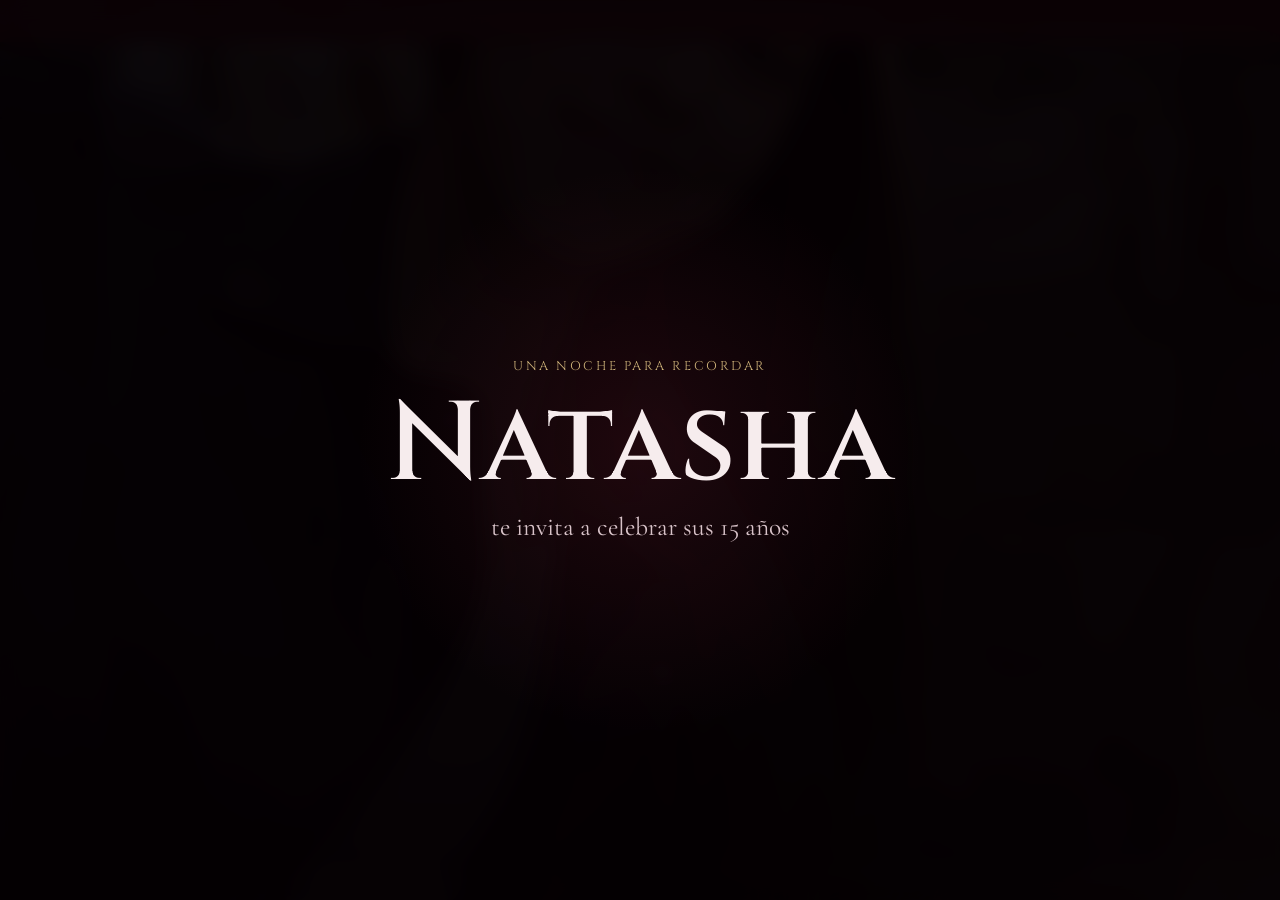
<file: index.html>
<!DOCTYPE html>
<html lang="es">
<head>
    <meta charset="UTF-8">
    <meta name="viewport" content="width=device-width, initial-scale=1.0">
    <title>Natasha | Mis 15 A&ntilde;os</title>
    <meta name="description" content="Celebraci&oacute;n de los 15 a&ntilde;os de Natasha. 13 de junio de 2026 en Sal&oacute;n Azul.">
    <meta property="og:title" content="Natasha | Mis 15 A&ntilde;os">
    <meta property="og:description" content="Celebraci&oacute;n de los 15 a&ntilde;os de Natasha. 13 de junio de 2026 en Sal&oacute;n Azul.">
    <meta property="og:type" content="website">
    <meta property="og:url" content="https://mattosardy.github.io/invitacion-natasha-15/">
    <meta property="og:image" content="https://mattosardy.github.io/invitacion-natasha-15/fondo.jpg">
    <link rel="preconnect" href="https://fonts.googleapis.com">
    <link rel="preconnect" href="https://fonts.gstatic.com" crossorigin>
    <link href="https://fonts.googleapis.com/css2?family=Cinzel:wght@400;600;700&family=Cormorant+Garamond:wght@400;500;600;700&display=swap" rel="stylesheet">
    <link rel="stylesheet" href="style.css">
</head>
<body>
    <div id="accesoInvalidoBanner" class="banner-acceso-invalido" style="display: none;">
        Acceso no v&aacute;lido. Us&aacute; el enlace que recibiste por WhatsApp.
    </div>

    <div id="welcomeScreen" class="welcome-screen">
        <div class="welcome-text">
            <p class="welcome-kicker">Una noche para recordar</p>
            <h1 class="welcome-title">Natasha</h1>
            <p class="welcome-subtitle">te invita a celebrar sus 15 a&ntilde;os</p>
        </div>
    </div>

    <main class="page-shell">
        <section class="invitation-card">
            <div class="bg-video-container" aria-hidden="true"></div>

            <div class="media-overlay"></div>

            <div id="mainContent" class="content main-content hidden">
                <div class="video-stage" aria-hidden="true"></div>

                <button id="openInvitationBtn" class="open-invitation-btn" type="button">
                    Abrir invitaci&oacute;n
                </button>

                <div id="infoSheet" class="info-sheet">
                    <header class="hero">
                        <p class="eyebrow">S&aacute;bado 13 de junio de 2026</p>
                        <div class="ornament" aria-hidden="true"></div>
                        <h2 class="hero-title">Mis 15 A&ntilde;os</h2>
                        <p class="hero-name">Natasha</p>
                    </header>

                    <section class="compact-details" aria-label="Detalles del evento">
                        <article class="detail-pill">
                            <span class="detail-label">Hora</span>
                            <strong>22:00 hs</strong>
                        </article>
                        <article class="detail-pill">
                            <span class="detail-label">Lugar</span>
                            <strong>Sal&oacute;n Azul</strong>
                        </article>
                        <article class="detail-pill">
                            <span class="detail-label">Vestimenta</span>
                            <strong>Sport Formal. El color negro es exclusivo para la quincea&ntilde;era.</strong>
                        </article>
                    </section>

                    <section class="countdown-section" aria-label="Cuenta regresiva">
                        <p class="section-kicker">Faltan</p>
                        <div class="countdown-timer">
                            <div class="time-box"><span id="days">00</span><span>d&iacute;as</span></div>
                            <div class="time-box"><span id="hours">00</span><span>horas</span></div>
                            <div class="time-box"><span id="minutes">00</span><span>min</span></div>
                            <div class="time-box"><span id="seconds">00</span><span>seg</span></div>
                        </div>
                    </section>

                    <section class="confirmation-panel">
                        <div class="guest-pill">
                            <span class="guest-label">Invitaci&oacute;n para</span>
                            <div id="guestNameDisplay" class="guest-name">Cargando invitaci&oacute;n...</div>
                            <input type="hidden" id="guestName" readonly>
                        </div>

                        <div class="confirmation-actions">
                            <button id="confirmBtn" class="confirm-btn" disabled>Confirmar asistencia</button>
                            <a href="https://maps.app.goo.gl/LX1qvkwKApb9qiAA6" target="_blank" rel="noopener noreferrer" class="secondary-btn">
                                Ver ubicaci&oacute;n
                            </a>
                        </div>

                        <p class="micro-note">Obsequios: Mi Dinero 3701052530</p>
                        <div id="message" class="message"></div>
                    </section>
                </div>
            </div>
        </section>
    </main>

    <div class="music-control">
        <button id="musicToggle" class="music-btn">Activar m&uacute;sica</button>
    </div>

    <audio id="bgMusic" loop>
        <source src="musica-natasha.mp3" type="audio/mpeg">
    </audio>

    <script src="script.js"></script>
</body>
</html>
</file>
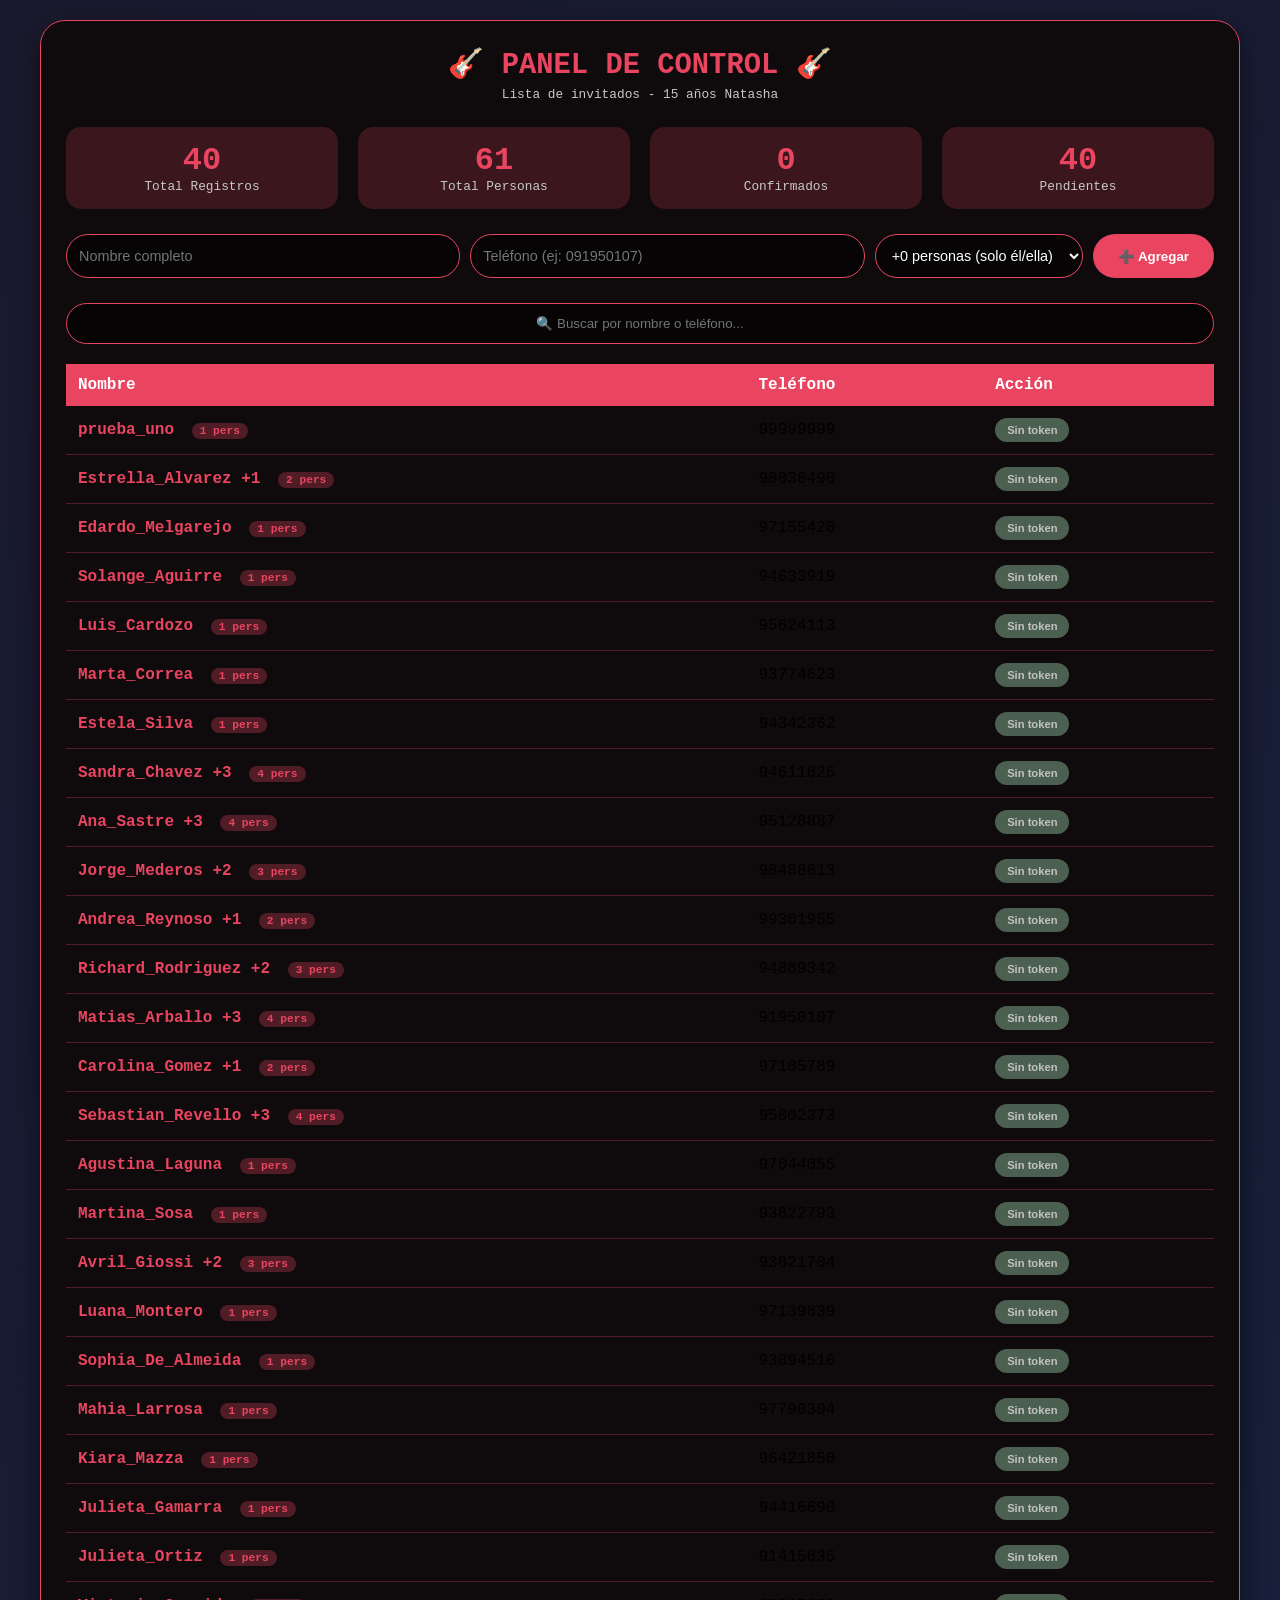
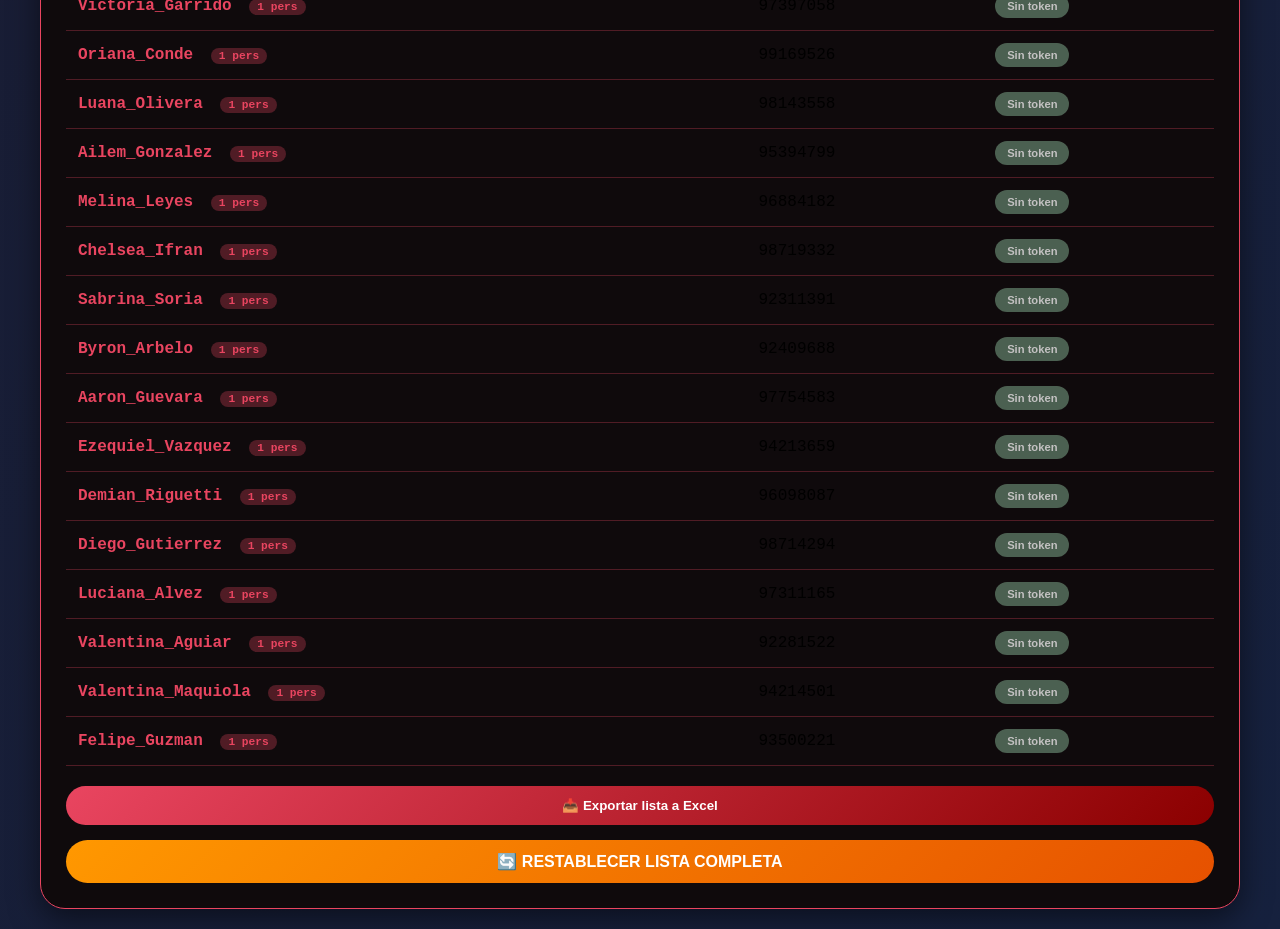
<file: admin.html>
<!DOCTYPE html>
<html lang="es">
<head>
    <meta charset="UTF-8">
    <meta name="viewport" content="width=device-width, initial-scale=1.0">
    <title>Admin - Lista de Invitados | Natasha 15 Años</title>
    <style>
        * {
            margin: 0;
            padding: 0;
            box-sizing: border-box;
        }
        body {
            font-family: 'Segoe UI', 'Courier New', monospace;
            background: linear-gradient(135deg, #1a1a2e 0%, #16213e 100%);
            min-height: 100vh;
            padding: 20px;
        }
        .container {
            max-width: 1200px;
            margin: 0 auto;
        }
        .admin-card {
            background: #0f0a0c;
            border-radius: 25px;
            padding: 25px;
            border: 1px solid #e94560;
            box-shadow: 0 10px 30px rgba(0,0,0,0.5);
        }
        h1 {
            color: #e94560;
            text-align: center;
            margin-bottom: 5px;
            font-size: 1.8em;
        }
        .subtitle {
            text-align: center;
            color: #c9c9c9;
            margin-bottom: 25px;
            font-size: 0.8em;
        }
        .stats {
            display: flex;
            gap: 20px;
            margin-bottom: 25px;
            flex-wrap: wrap;
        }
        .stat-box {
            flex: 1;
            background: rgba(233,69,96,0.2);
            padding: 15px;
            border-radius: 15px;
            text-align: center;
            min-width: 100px;
        }
        .stat-number {
            font-size: 2em;
            font-weight: bold;
            color: #e94560;
        }
        .stat-label {
            font-size: 0.8em;
            color: #c9c9c9;
        }
        .form-agregar {
            display: flex;
            gap: 10px;
            margin-bottom: 25px;
            flex-wrap: wrap;
        }
        .form-agregar input {
            flex: 1;
            padding: 12px;
            background: rgba(0,0,0,0.6);
            border: 1px solid #e94560;
            border-radius: 30px;
            color: #fff;
            font-size: 0.9em;
            min-width: 120px;
        }
        .form-agregar select {
            padding: 12px;
            background: rgba(0,0,0,0.6);
            border: 1px solid #e94560;
            border-radius: 30px;
            color: #fff;
            font-size: 0.9em;
            min-width: 80px;
        }
        .form-agregar button {
            background: #e94560;
            color: #fff;
            border: none;
            padding: 12px 25px;
            border-radius: 30px;
            cursor: pointer;
            font-weight: bold;
        }
        .search-box {
            margin-bottom: 20px;
        }
        .search-box input {
            width: 100%;
            padding: 12px;
            background: rgba(0,0,0,0.6);
            border: 1px solid #e94560;
            border-radius: 30px;
            color: #fff;
            text-align: center;
        }
        table {
            width: 100%;
            border-collapse: collapse;
        }
        th {
            background: #e94560;
            color: #fff;
            padding: 12px;
            text-align: left;
        }
        td {
            padding: 12px;
            border-bottom: 1px solid rgba(233,69,96,0.3);
        }
        .nombre-pendiente {
            color: #e94560;
            font-weight: bold;
        }
        .nombre-confirmado {
            color: #00ff00;
            font-weight: bold;
        }
        .send-invite-btn {
            background: #25D366;
            color: #fff;
            border: none;
            padding: 6px 12px;
            border-radius: 20px;
            cursor: pointer;
            font-size: 0.7em;
            font-weight: bold;
        }
        .send-invite-btn:hover {
            transform: scale(1.02);
            box-shadow: 0 0 8px rgba(37,211,102,0.5);
        }
        .send-invite-btn:disabled {
            background: #607d68;
            cursor: not-allowed;
            opacity: 0.75;
        }
        .send-invite-btn:disabled:hover {
            transform: none;
            box-shadow: none;
        }
        .export-btn {
            width: 100%;
            padding: 12px;
            background: linear-gradient(135deg, #e94560, #8b0000);
            color: #fff;
            border: none;
            border-radius: 30px;
            margin-top: 20px;
            cursor: pointer;
            font-weight: bold;
        }
        .reset-btn {
            width: 100%;
            padding: 12px;
            background: linear-gradient(135deg, #ff9800, #e65100);
            color: #fff;
            border: none;
            border-radius: 30px;
            margin-top: 15px;
            cursor: pointer;
            font-weight: bold;
            font-size: 1em;
        }
        .reset-btn:hover {
            transform: scale(1.02);
            box-shadow: 0 0 15px rgba(255,152,0,0.5);
        }
        .cantidad-badge {
            background: rgba(233,69,96,0.3);
            padding: 2px 8px;
            border-radius: 20px;
            font-size: 0.7em;
            margin-left: 8px;
            color: #e94560;
        }
        @media (max-width: 700px) {
            th, td { font-size: 0.7em; padding: 8px; }
            .form-agregar { flex-direction: column; }
            .stats { flex-direction: column; }
            .send-invite-btn { padding: 4px 8px; font-size: 0.6em; }
        }
    </style>
</head>
<body>
    <div class="container">
        <div class="admin-card">
            <h1>🎸 PANEL DE CONTROL 🎸</h1>
            <div class="subtitle">Lista de invitados - 15 años Natasha</div>
            <div class="stats">
                <div class="stat-box">
                    <div class="stat-number" id="totalInvitados">0</div>
                    <div class="stat-label">Total Registros</div>
                </div>
                <div class="stat-box">
                    <div class="stat-number" id="totalPersonas">0</div>
                    <div class="stat-label">Total Personas</div>
                </div>
                <div class="stat-box">
                    <div class="stat-number" id="totalConfirmados">0</div>
                    <div class="stat-label">Confirmados</div>
                </div>
                <div class="stat-box">
                    <div class="stat-number" id="totalPendientes">0</div>
                    <div class="stat-label">Pendientes</div>
                </div>
            </div>
            <div class="form-agregar">
                <input type="text" id="newNombre" placeholder="Nombre completo">
                <input type="tel" id="newTelefono" placeholder="Teléfono (ej: 091950107)">
                <select id="newCantidad">
                    <option value="1">+0 personas (solo él/ella)</option>
                    <option value="2">+1 persona</option>
                    <option value="3">+2 personas</option>
                    <option value="4">+3 personas</option>
                    <option value="5">+4 personas</option>
                    <option value="6">+5 personas</option>
                    <option value="7">+6 personas</option>
                </select>
                <button id="agregarBtn">➕ Agregar</button>
            </div>
            <div class="search-box">
                <input type="text" id="searchInput" placeholder="🔍 Buscar por nombre o teléfono...">
            </div>
            <div style="overflow-x: auto;">
                <table>
                    <thead>
                        <tr><th>Nombre</th><th>Teléfono</th><th>Acción</th></tr>
                    </thead>
                    <tbody id="invitadosList"></tbody>
                </table>
            </div>
            <button class="export-btn" id="exportBtn">📥 Exportar lista a Excel</button>
            <button class="reset-btn" id="resetBtn">🔄 RESTABLECER LISTA COMPLETA</button>
        </div>
    </div>
    <script>
        const STORAGE_KEY = 'listaInvitadosNatasha';
        const API_URL = "https://script.google.com/macros/s/AKfycbxKkWGUocc-HDMrdEVdIEmDATJFhOut_fmpZJLXVFbVxEGw_nozvKXTPOtH5i2LNu7W/exec";
        let listaInvitados = [];
        const invitadosIniciales = [
            { nombre: "prueba_uno", telefono: "99999999", cantidad: 1, confirmado: false, fechaConfirmacion: null },
            { nombre: "Estrella_Alvarez", telefono: "98036490", cantidad: 2, confirmado: false, fechaConfirmacion: null },
            { nombre: "Edardo_Melgarejo", telefono: "97155420", cantidad: 1, confirmado: false, fechaConfirmacion: null },
            { nombre: "Solange_Aguirre", telefono: "94633919", cantidad: 1, confirmado: false, fechaConfirmacion: null },
            { nombre: "Luis_Cardozo", telefono: "95624113", cantidad: 1, confirmado: false, fechaConfirmacion: null },
            { nombre: "Marta_Correa", telefono: "93774623", cantidad: 1, confirmado: false, fechaConfirmacion: null },
            { nombre: "Estela_Silva", telefono: "94342362", cantidad: 1, confirmado: false, fechaConfirmacion: null },
            { nombre: "Sandra_Chavez", telefono: "94611825", cantidad: 4, confirmado: false, fechaConfirmacion: null },
            { nombre: "Ana_Sastre", telefono: "95128887", cantidad: 4, confirmado: false, fechaConfirmacion: null },
            { nombre: "Jorge_Mederos", telefono: "98488813", cantidad: 3, confirmado: false, fechaConfirmacion: null },
            { nombre: "Andrea_Reynoso", telefono: "99301955", cantidad: 2, confirmado: false, fechaConfirmacion: null },
            { nombre: "Richard_Rodriguez", telefono: "94889342", cantidad: 3, confirmado: false, fechaConfirmacion: null },
            { nombre: "Matias_Arballo", telefono: "91950107", cantidad: 4, confirmado: false, fechaConfirmacion: null },
            { nombre: "Carolina_Gomez", telefono: "97105789", cantidad: 2, confirmado: false, fechaConfirmacion: null },
            { nombre: "Sebastian_Revello", telefono: "95002373", cantidad: 4, confirmado: false, fechaConfirmacion: null },
            { nombre: "Agustina_Laguna", telefono: "97044055", cantidad: 1, confirmado: false, fechaConfirmacion: null },
            { nombre: "Martina_Sosa", telefono: "93822793", cantidad: 1, confirmado: false, fechaConfirmacion: null },
            { nombre: "Avril_Giossi", telefono: "93821704", cantidad: 3, confirmado: false, fechaConfirmacion: null },
            { nombre: "Luana_Montero", telefono: "97139839", cantidad: 1, confirmado: false, fechaConfirmacion: null },
            { nombre: "Sophia_De_Almeida", telefono: "93894516", cantidad: 1, confirmado: false, fechaConfirmacion: null },
            { nombre: "Mahia_Larrosa", telefono: "97790304", cantidad: 1, confirmado: false, fechaConfirmacion: null },
            { nombre: "Kiara_Mazza", telefono: "96421850", cantidad: 1, confirmado: false, fechaConfirmacion: null },
            { nombre: "Julieta_Gamarra", telefono: "94416690", cantidad: 1, confirmado: false, fechaConfirmacion: null },
            { nombre: "Julieta_Ortiz", telefono: "91415835", cantidad: 1, confirmado: false, fechaConfirmacion: null },
            { nombre: "Victoria_Garrido", telefono: "97397058", cantidad: 1, confirmado: false, fechaConfirmacion: null },
            { nombre: "Oriana_Conde", telefono: "99169526", cantidad: 1, confirmado: false, fechaConfirmacion: null },
            { nombre: "Luana_Olivera", telefono: "98143558", cantidad: 1, confirmado: false, fechaConfirmacion: null },
            { nombre: "Ailem_Gonzalez", telefono: "95394799", cantidad: 1, confirmado: false, fechaConfirmacion: null },
            { nombre: "Melina_Leyes", telefono: "96884182", cantidad: 1, confirmado: false, fechaConfirmacion: null },
            { nombre: "Chelsea_Ifran", telefono: "98719332", cantidad: 1, confirmado: false, fechaConfirmacion: null },
            { nombre: "Sabrina_Soria", telefono: "92311391", cantidad: 1, confirmado: false, fechaConfirmacion: null },
            { nombre: "Byron_Arbelo", telefono: "92409688", cantidad: 1, confirmado: false, fechaConfirmacion: null },
            { nombre: "Aaron_Guevara", telefono: "97754583", cantidad: 1, confirmado: false, fechaConfirmacion: null },
            { nombre: "Ezequiel_Vazquez", telefono: "94213659", cantidad: 1, confirmado: false, fechaConfirmacion: null },
            { nombre: "Demian_Riguetti", telefono: "96098087", cantidad: 1, confirmado: false, fechaConfirmacion: null },
            { nombre: "Diego_Gutierrez", telefono: "98714294", cantidad: 1, confirmado: false, fechaConfirmacion: null },
            { nombre: "Luciana_Alvez", telefono: "97311165", cantidad: 1, confirmado: false, fechaConfirmacion: null },
            { nombre: "Valentina_Aguiar", telefono: "92281522", cantidad: 1, confirmado: false, fechaConfirmacion: null },
            { nombre: "Valentina_Maquiola", telefono: "94214501", cantidad: 1, confirmado: false, fechaConfirmacion: null },
            { nombre: "Felipe_Guzman", telefono: "93500221", cantidad: 1, confirmado: false, fechaConfirmacion: null }
        ];
        function guardarListaLocal() { localStorage.setItem(STORAGE_KEY, JSON.stringify(listaInvitados)); }
        async function cargarLista() {
            const guardada = localStorage.getItem(STORAGE_KEY);
            if (guardada) { listaInvitados = JSON.parse(guardada); actualizarTabla(); }
            else { listaInvitados = JSON.parse(JSON.stringify(invitadosIniciales)); guardarListaLocal(); actualizarTabla(); }
            await sincronizarListaRemota();
        }
        function normalizarInvitadoRemoto(inv, local) {
            const estado = String(inv.estado || "").toLowerCase();
            return {
                id: inv.id || local?.id || "",
                nombre: inv.nombre || local?.nombre || "",
                telefono: String(inv.telefono || local?.telefono || ""),
                cantidad: Number(inv.cantidad || local?.cantidad || 1),
                token: inv.token || local?.token || "",
                confirmado: estado ? estado === "confirmado" : local?.confirmado === true,
                fechaConfirmacion: inv.fecha_confirmacion || local?.fechaConfirmacion || null,
                invitacionEnviada: local?.invitacionEnviada === true,
                fechaEnvioInvitacion: local?.fechaEnvioInvitacion || null
            };
        }
        function normalizarTelefonoWhatsApp(telefono) {
            let numero = String(telefono || "").replace(/\D/g, "");

            if (numero.startsWith("00")) numero = numero.slice(2);
            if (numero.startsWith("0") && numero.length === 9) numero = numero.slice(1);
            if (numero.length === 8 && numero.startsWith("9")) numero = `598${numero}`;

            return numero;
        }
        async function sincronizarListaRemota() {
            try {
                const listaLocal = Array.isArray(listaInvitados) ? listaInvitados : [];
                const response = await fetch(`${API_URL}?action=listar_invitados`);
                const data = await response.json();
                if (!data.ok || !Array.isArray(data.invitados)) return;
                listaInvitados = data.invitados.map(inv => {
                    const telefono = String(inv.telefono || "");
                    const local = listaLocal.find(item => item.token === inv.token || String(item.telefono) === telefono);
                    return normalizarInvitadoRemoto(inv, local);
                });
                guardarListaLocal();
                actualizarTabla();
            } catch (error) {
                console.error("No se pudo sincronizar la lista remota:", error);
            }
        }
        function enviarInvitacionPorWhatsApp(index) {
            const invitado = listaInvitados[index];
            if (!invitado) return;
            if (invitado.confirmado) return;
            if (!invitado.token) {
                alert("Este invitado no tiene token de invitacion.");
                return;
            }
            const telefonoWhatsApp = normalizarTelefonoWhatsApp(invitado.telefono);
            if (!/^5989\d{7}$/.test(telefonoWhatsApp)) {
                alert("El telefono no tiene un formato valido para WhatsApp Uruguay. Ejemplo: 98036490 o +59898036490.");
                return;
            }
            invitado.invitacionEnviada = true;
            invitado.fechaEnvioInvitacion = new Date().toISOString();
            guardarListaLocal();
            actualizarTabla();
            const enlace = `https://mattosardy.github.io/invitacion-natasha-15/?token=${encodeURIComponent(invitado.token)}`;
            const mensaje = `🎸 *INVITACIÓN 15 AÑOS - NATASHA* 🎸%0a%0a¡Hola ${invitado.nombre}!%0a%0a📅 *Fecha:* Sábado 13 de Junio 2026%0a🕗 *Hora:* 22:00 a 05:00%0a📍 *Lugar:* Nuevo Salón Azul, José Belloni 3342%0a👗 *Código:* Vestimenta negra (exclusiva para la quinceañera)%0a%0a🔗 *Confirmá tu asistencia acá:*%0a${enlace}%0a%0a¡Te esperamos! 🎉`;
            window.open(`https://wa.me/${telefonoWhatsApp}?text=${mensaje}`, '_blank');
        }
        function agregarInvitado() {
            const nombre = document.getElementById('newNombre').value.trim();
            const telefono = document.getElementById('newTelefono').value.trim();
            const cantidad = parseInt(document.getElementById('newCantidad').value);
            if (!nombre || !telefono) { alert('Completá nombre y teléfono'); return; }
            listaInvitados.push({ nombre, telefono, cantidad, confirmado: false, fechaConfirmacion: null });
            guardarListaLocal(); actualizarTabla();
            document.getElementById('newNombre').value = ''; document.getElementById('newTelefono').value = '';
            alert(`✅ ${nombre} agregado correctamente`);
        }
        function actualizarTabla() {
            const searchTerm = document.getElementById('searchInput').value.toLowerCase();
            const filtrados = listaInvitados.filter(i => i.nombre.toLowerCase().includes(searchTerm) || i.telefono.includes(searchTerm));
            const tbody = document.getElementById('invitadosList');
            if (!tbody) return;
            if (filtrados.length === 0) { tbody.innerHTML = '<td><td colspan="3" style="text-align:center">No hay invitados</td</tr>'; }
            else {
                tbody.innerHTML = filtrados.map((inv, idx) => {
                    const originalIndex = listaInvitados.findIndex(i => i === inv);
                    const mostrarNombre = inv.cantidad > 1 ? `${inv.nombre} +${inv.cantidad - 1}` : inv.nombre;
                    const nombreClase = inv.confirmado ? 'nombre-confirmado' : 'nombre-pendiente';
                    return `
                        <tr>
                            <td class="${nombreClase}">${mostrarNombre} <span class="cantidad-badge">${inv.cantidad} pers</span></td>
                            <td>${inv.telefono || '-'}</td>
                            <td><button class="send-invite-btn" onclick="enviarInvitacionPorWhatsApp(${originalIndex})" ${(inv.confirmado || !inv.token) ? 'disabled' : ''}>${inv.confirmado ? 'Confirmado' : !inv.token ? 'Sin token' : inv.invitacionEnviada ? 'Reenviar' : '📲 Invitar'}</button></td>
                        </tr>
                    `;
                }).join('');
            }
            const total = listaInvitados.length;
            const totalPersonas = listaInvitados.reduce((s, i) => s + i.cantidad, 0);
            const confirmados = listaInvitados.filter(i => i.confirmado).length;
            document.getElementById('totalInvitados').textContent = total;
            document.getElementById('totalPersonas').textContent = totalPersonas;
            document.getElementById('totalConfirmados').textContent = confirmados;
            document.getElementById('totalPendientes').textContent = total - confirmados;
        }
        function exportarExcel() {
            let csv = "Nombre,Teléfono,Cantidad Personas,Estado\n";
            listaInvitados.forEach(i => {
                const n = i.cantidad > 1 ? `${i.nombre} +${i.cantidad - 1}` : i.nombre;
                csv += `"${n}","${i.telefono}",${i.cantidad},${i.confirmado ? "CONFIRMADO" : "PENDIENTE"}\n`;
            });
            const blob = new Blob(["\uFEFF" + csv], {type: "text/csv;charset=utf-8;"});
            const link = document.createElement("a");
            link.href = URL.createObjectURL(blob);
            link.download = "invitados_natasha.csv";
            link.click();
        }
        function restablecerLista() {
            if (confirm('⚠️ ¿Restablecer la lista? Se perderán los cambios manuales.')) {
                listaInvitados = JSON.parse(JSON.stringify(invitadosIniciales));
                guardarListaLocal(); actualizarTabla();
                alert('✅ Lista restablecida');
            }
        }
        document.addEventListener('DOMContentLoaded', () => {
            document.getElementById('agregarBtn').addEventListener('click', agregarInvitado);
            document.getElementById('searchInput').addEventListener('input', actualizarTabla);
            document.getElementById('exportBtn').addEventListener('click', exportarExcel);
            document.getElementById('resetBtn').addEventListener('click', restablecerLista);
            cargarLista();
            setInterval(sincronizarListaRemota, 30000);
        });
    </script>
</body>
</html>
</file>
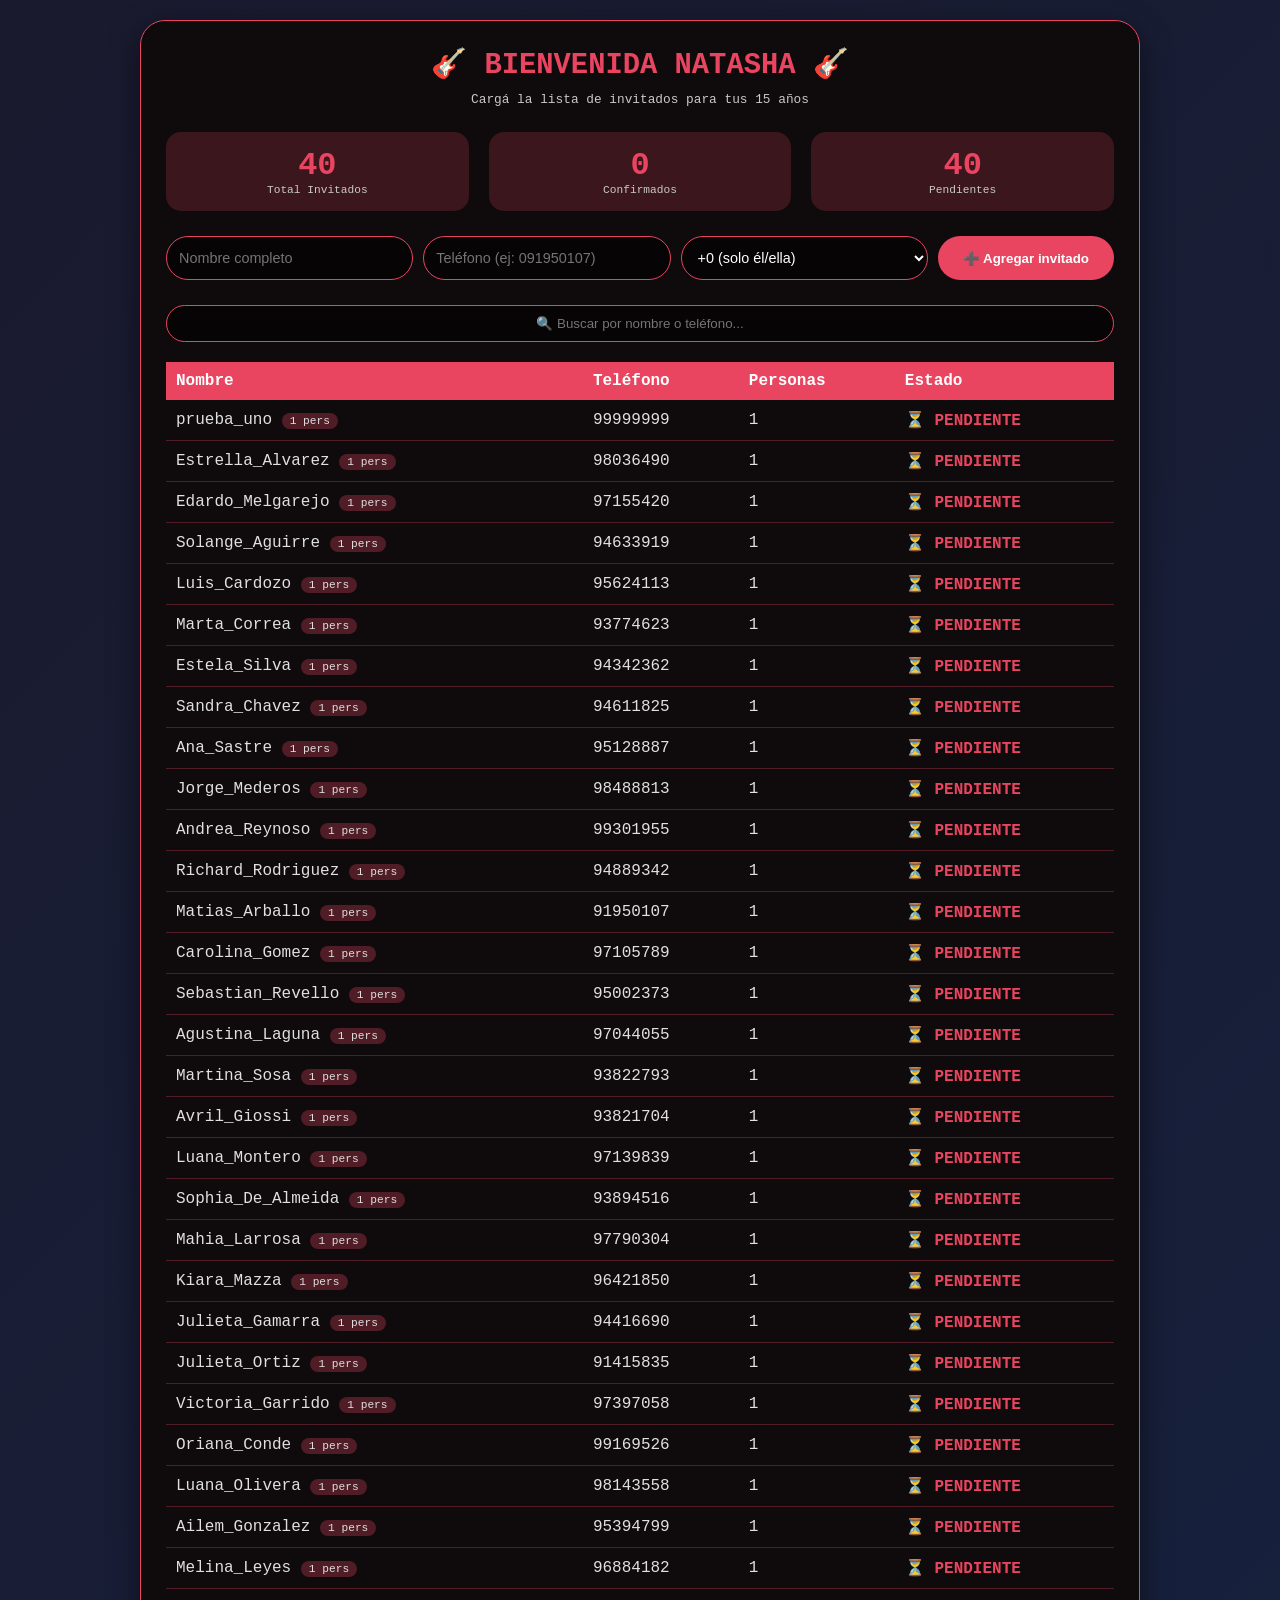
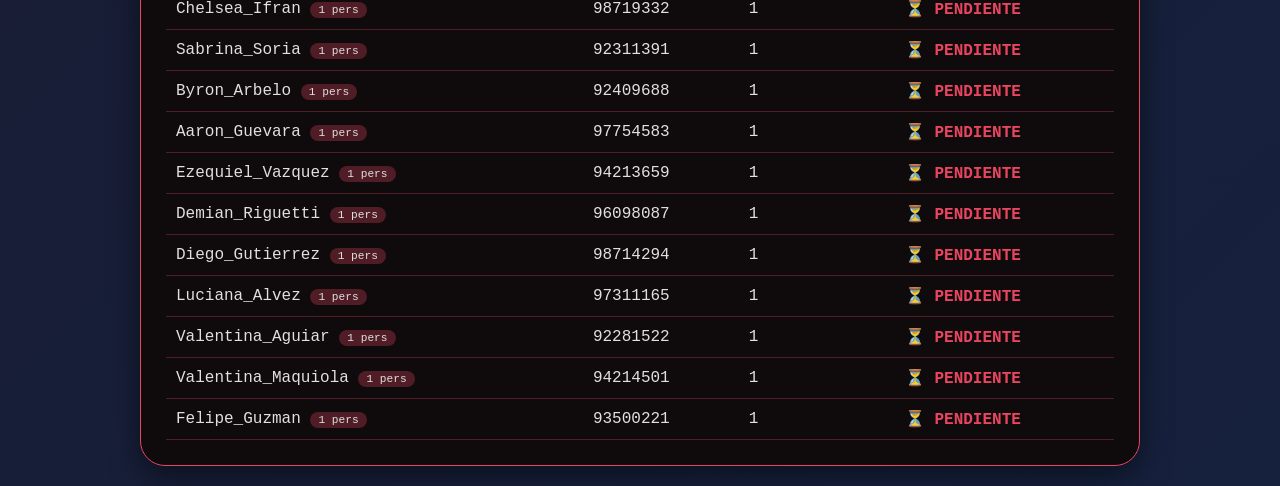
<file: agasajada.html>
<!DOCTYPE html>
<html lang="es">
<head>
    <meta charset="UTF-8">
    <meta name="viewport" content="width=device-width, initial-scale=1.0">
    <title>Natasha - Cargar Invitados | 15 Años</title>
    <style>
        * { margin: 0; padding: 0; box-sizing: border-box; }
        body {
            font-family: 'Courier New', monospace;
            background: linear-gradient(135deg, #1a1a2e 0%, #16213e 100%);
            min-height: 100vh;
            padding: 20px;
        }
        .container { max-width: 1000px; margin: 0 auto; }
        .card {
            background: #0f0a0c;
            border-radius: 25px;
            padding: 25px;
            border: 1px solid #e94560;
            box-shadow: 0 10px 30px rgba(0,0,0,0.5);
        }
        h1 {
            color: #e94560;
            text-align: center;
            margin-bottom: 10px;
            font-size: 1.8em;
        }
        .subtitle {
            text-align: center;
            color: #c9c9c9;
            margin-bottom: 25px;
            font-size: 0.8em;
        }
        .form-agregar {
            display: flex;
            gap: 10px;
            margin-bottom: 25px;
            flex-wrap: wrap;
        }
        .form-agregar input, .form-agregar select {
            flex: 1;
            padding: 12px;
            background: rgba(0,0,0,0.6);
            border: 1px solid #e94560;
            border-radius: 30px;
            color: #fff;
            font-size: 0.9em;
            min-width: 120px;
        }
        .form-agregar button {
            background: #e94560;
            color: #fff;
            border: none;
            padding: 12px 25px;
            border-radius: 30px;
            cursor: pointer;
            font-weight: bold;
        }
        .stats {
            display: flex;
            gap: 20px;
            margin-bottom: 25px;
            flex-wrap: wrap;
        }
        .stat-box {
            flex: 1;
            background: rgba(233,69,96,0.2);
            padding: 15px;
            border-radius: 15px;
            text-align: center;
        }
        .stat-number {
            font-size: 2em;
            font-weight: bold;
            color: #e94560;
        }
        .stat-label {
            font-size: 0.7em;
            color: #c9c9c9;
        }
        table {
            width: 100%;
            border-collapse: collapse;
        }
        th {
            background: #e94560;
            color: #fff;
            padding: 10px;
            text-align: left;
        }
        td {
            padding: 10px;
            border-bottom: 1px solid rgba(233,69,96,0.3);
            color: #e0e0e0;
        }
        .confirmado { color: #00ff00; font-weight: bold; }
        .pendiente { color: #e94560; font-weight: bold; }
        .search-box { margin-bottom: 20px; }
        .search-box input {
            width: 100%;
            padding: 10px;
            background: rgba(0,0,0,0.6);
            border: 1px solid #e94560;
            border-radius: 30px;
            color: #fff;
            text-align: center;
        }
        @media (max-width: 700px) {
            th, td { font-size: 0.7em; padding: 6px; }
            .form-agregar { flex-direction: column; }
        }
    </style>
</head>
<body>
    <div class="container">
        <div class="card">
            <h1>🎸 BIENVENIDA NATASHA 🎸</h1>
            <div class="subtitle">Cargá la lista de invitados para tus 15 años</div>
            <div class="stats">
                <div class="stat-box"><div class="stat-number" id="totalInvitados">0</div><div class="stat-label">Total Invitados</div></div>
                <div class="stat-box"><div class="stat-number" id="totalConfirmados">0</div><div class="stat-label">Confirmados</div></div>
                <div class="stat-box"><div class="stat-number" id="totalPendientes">0</div><div class="stat-label">Pendientes</div></div>
            </div>
            <div class="form-agregar">
                <input type="text" id="newNombre" placeholder="Nombre completo">
                <input type="tel" id="newTelefono" placeholder="Teléfono (ej: 091950107)">
                <select id="newCantidad">
                    <option value="1">+0 (solo él/ella)</option>
                    <option value="2">+1 persona</option>
                    <option value="3">+2 personas</option>
                    <option value="4">+3 personas</option>
                    <option value="5">+4 personas</option>
                    <option value="6">+5 personas</option>
                </select>
                <button id="agregarBtn">➕ Agregar invitado</button>
            </div>
            <div class="search-box"><input type="text" id="searchInput" placeholder="🔍 Buscar por nombre o teléfono..."></div>
            <div style="overflow-x: auto;">
                <table><thead><tr><th>Nombre</th><th>Teléfono</th><th>Personas</th><th>Estado</th></tr></thead>
                <tbody id="invitadosList"></tbody></table>
            </div>
        </div>
    </div>
    <script>
        const STORAGE_KEY = 'listaInvitadosNatasha';
        let listaInvitados = [];
        function cargarLista() {
            const guardada = localStorage.getItem(STORAGE_KEY);
            if (guardada) { listaInvitados = JSON.parse(guardada); actualizarTabla(); }
        }
        function agregarInvitado() {
            const nombre = document.getElementById('newNombre').value.trim();
            const telefono = document.getElementById('newTelefono').value.trim();
            const cantidad = parseInt(document.getElementById('newCantidad').value);
            if (!nombre || !telefono) { alert('Completá nombre y teléfono'); return; }
            listaInvitados.push({ nombre, telefono, cantidad_personas: cantidad.toString(), confirmado: "NO", fecha_confirmacion: "", ip: "" });
            localStorage.setItem(STORAGE_KEY, JSON.stringify(listaInvitados));
            alert(`✅ ${nombre} agregado correctamente`);
            document.getElementById('newNombre').value = ''; document.getElementById('newTelefono').value = '';
            cargarLista();
        }
        function actualizarTabla() {
            const searchTerm = document.getElementById('searchInput').value.toLowerCase();
            const filtrados = listaInvitados.filter(i => i.nombre?.toLowerCase().includes(searchTerm) || i.telefono?.includes(searchTerm));
            const tbody = document.getElementById('invitadosList');
            if (filtrados.length === 0) { tbody.innerHTML = '<tr><td colspan="4" style="text-align:center">No hay invitados</tr</tr>'; }
            else {
                tbody.innerHTML = filtrados.map(inv => {
                    const cantidad = parseInt(inv.cantidad_personas) || 1;
                    const extras = cantidad - 1;
                    const mostrarNombre = extras > 0 ? `${inv.nombre} +${extras}` : inv.nombre;
                    const confirmado = inv.confirmado === "SI";
                    return `<tr><td>${mostrarNombre} <span style="background:rgba(233,69,96,0.3);padding:2px 8px;border-radius:20px;font-size:0.7em;">${cantidad} pers</span></td>
                            <td>${inv.telefono}</td><td>${cantidad}</td>
                            <td class="${confirmado ? 'confirmado' : 'pendiente'}">${confirmado ? '✅ CONFIRMADO' : '⏳ PENDIENTE'}</td></tr>`;
                }).join('');
            }
            const total = listaInvitados.length;
            const confirmados = listaInvitados.filter(i => i.confirmado === "SI").length;
            document.getElementById('totalInvitados').textContent = total;
            document.getElementById('totalConfirmados').textContent = confirmados;
            document.getElementById('totalPendientes').textContent = total - confirmados;
        }
        function sincronizarConAdmin() {
            const adminData = localStorage.getItem(STORAGE_KEY);
            if (adminData) {
                const adminLista = JSON.parse(adminData);
                let cambios = false;
                adminLista.forEach(adminInv => {
                    const localInv = listaInvitados.find(i => i.nombre === adminInv.nombre);
                    if (localInv && localInv.confirmado !== adminInv.confirmado) {
                        localInv.confirmado = adminInv.confirmado;
                        localInv.fecha_confirmacion = adminInv.fecha_confirmacion;
                        cambios = true;
                    }
                });
                if (cambios) { localStorage.setItem(STORAGE_KEY, JSON.stringify(listaInvitados)); actualizarTabla(); }
            }
        }
        document.getElementById('agregarBtn').addEventListener('click', agregarInvitado);
        document.getElementById('searchInput').addEventListener('input', actualizarTabla);
        cargarLista();
        setInterval(sincronizarConAdmin, 5000);
    </script>
</body>
</html>
</file>
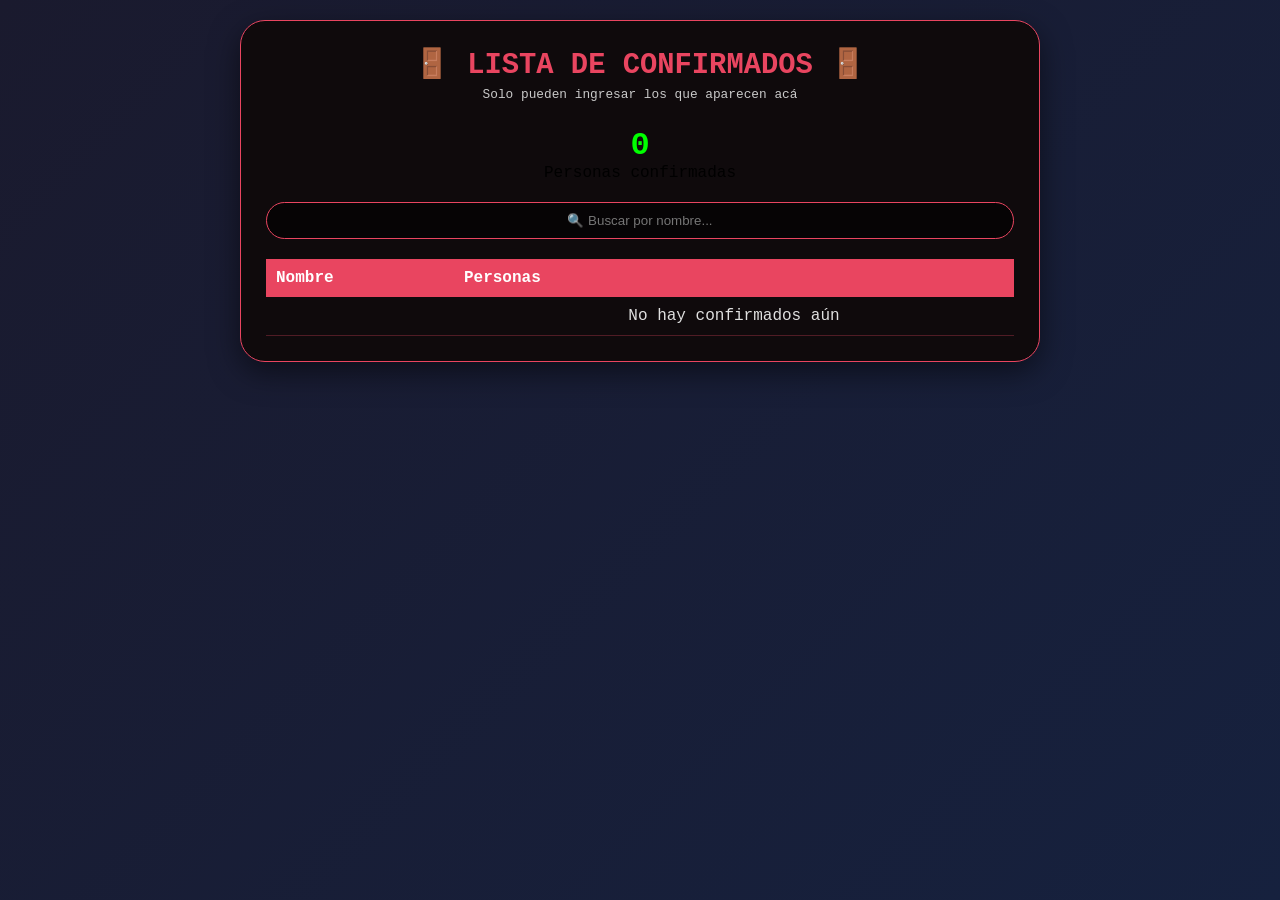
<file: portero.html>
<!DOCTYPE html>
<html lang="es">
<head>
    <meta charset="UTF-8">
    <meta name="viewport" content="width=device-width, initial-scale=1.0">
    <title>Portero - Lista de Confirmados | Natasha 15 Años</title>
    <style>
        * { margin: 0; padding: 0; box-sizing: border-box; }
        body {
            font-family: 'Courier New', monospace;
            background: linear-gradient(135deg, #1a1a2e 0%, #16213e 100%);
            min-height: 100vh;
            padding: 20px;
        }
        .container { max-width: 800px; margin: 0 auto; }
        .card {
            background: #0f0a0c;
            border-radius: 25px;
            padding: 25px;
            border: 1px solid #e94560;
            box-shadow: 0 10px 30px rgba(0,0,0,0.5);
        }
        h1 {
            color: #e94560;
            text-align: center;
            margin-bottom: 5px;
            font-size: 1.8em;
        }
        .subtitle {
            text-align: center;
            color: #c9c9c9;
            margin-bottom: 25px;
            font-size: 0.8em;
        }
        .stats { text-align: center; margin-bottom: 20px; }
        .stat-number { font-size: 2em; font-weight: bold; color: #00ff00; }
        table { width: 100%; border-collapse: collapse; }
        th {
            background: #e94560;
            color: #fff;
            padding: 10px;
            text-align: left;
        }
        td {
            padding: 10px;
            border-bottom: 1px solid rgba(233,69,96,0.3);
            color: #e0e0e0;
        }
        .search-box { margin-bottom: 20px; }
        .search-box input {
            width: 100%;
            padding: 10px;
            background: rgba(0,0,0,0.6);
            border: 1px solid #e94560;
            border-radius: 30px;
            color: #fff;
            text-align: center;
        }
        .badge {
            background: rgba(0,255,0,0.2);
            padding: 2px 8px;
            border-radius: 20px;
            font-size: 0.7em;
            color: #00ff00;
        }
        @media (max-width: 700px) { th, td { font-size: 0.7em; padding: 6px; } }
    </style>
</head>
<body>
    <div class="container">
        <div class="card">
            <h1>🚪 LISTA DE CONFIRMADOS 🚪</h1>
            <div class="subtitle">Solo pueden ingresar los que aparecen acá</div>
            <div class="stats"><div class="stat-number" id="totalConfirmados">0</div><div class="stat-label">Personas confirmadas</div></div>
            <div class="search-box"><input type="text" id="searchInput" placeholder="🔍 Buscar por nombre..."></div>
            <div style="overflow-x: auto;">
                <table><thead><tr><th>Nombre</th><th>Personas</th></tr></thead><tbody id="confirmadosList"></tbody></table>
            </div>
        </div>
    </div>
    <script>
        const STORAGE_KEY = 'listaInvitadosNatasha';
        let confirmados = [];
        function cargarConfirmados() {
            const guardada = localStorage.getItem(STORAGE_KEY);
            if (guardada) {
                const listaCompleta = JSON.parse(guardada);
                confirmados = listaCompleta.filter(inv => inv.confirmado === true);
                actualizarTabla();
            }
        }
        function actualizarTabla() {
            const searchTerm = document.getElementById('searchInput').value.toLowerCase();
            const filtrados = confirmados.filter(i => i.nombre?.toLowerCase().includes(searchTerm));
            const tbody = document.getElementById('confirmadosList');
            if (filtrados.length === 0) { tbody.innerHTML = '<td><td colspan="2" style="text-align:center">No hay confirmados aún</td></tr>'; }
            else {
                tbody.innerHTML = filtrados.map(inv => {
                    const cantidad = inv.cantidad || 1;
                    return `<tr><td>${inv.nombre}</td><td><span class="badge">${cantidad} persona${cantidad !== 1 ? 's' : ''}</span></td></tr>`;
                }).join('');
            }
            const total = confirmados.reduce((sum, inv) => sum + (inv.cantidad || 1), 0);
            document.getElementById('totalConfirmados').textContent = total;
        }
        document.getElementById('searchInput').addEventListener('input', actualizarTabla);
        cargarConfirmados();
        setInterval(cargarConfirmados, 5000);
    </script>
</body>
</html>
</file>
<file: style.css>
:root {
    --bg: #12070d;
    --bg-soft: #241018;
    --wine: #7d2337;
    --rose: #c58aa0;
    --gold: #cfb47a;
    --text: #f6eced;
    --muted: #d8c3c9;
    --panel: rgba(24, 8, 14, 0.72);
    --line: rgba(207, 180, 122, 0.28);
    --shadow: 0 30px 80px rgba(0, 0, 0, 0.5);
}

* {
    margin: 0;
    padding: 0;
    box-sizing: border-box;
}

html {
    scroll-behavior: smooth;
}

body {
    min-height: 100vh;
    font-family: "Cormorant Garamond", Georgia, serif;
    color: var(--text);
    background:
        radial-gradient(circle at top, rgba(125, 35, 55, 0.24), transparent 35%),
        radial-gradient(circle at bottom right, rgba(207, 180, 122, 0.12), transparent 28%),
        linear-gradient(180deg, rgba(5, 1, 3, 0.58) 0%, rgba(18, 7, 13, 0.66) 46%, rgba(9, 2, 6, 0.72) 100%),
        url("fondo.jpg") center / cover fixed no-repeat;
    position: relative;
    overflow-x: hidden;
}

body::before,
body::after {
    content: "";
    position: fixed;
    inset: 0;
    pointer-events: none;
    z-index: 0;
}

body::before {
    background: linear-gradient(90deg, transparent 0%, rgba(255, 255, 255, 0.03) 50%, transparent 100%);
    opacity: 0.18;
}

body::after {
    background:
        radial-gradient(circle at 15% 20%, rgba(255, 255, 255, 0.08) 0 1px, transparent 1px),
        radial-gradient(circle at 80% 30%, rgba(255, 255, 255, 0.06) 0 1px, transparent 1px),
        radial-gradient(circle at 70% 70%, rgba(255, 255, 255, 0.05) 0 1px, transparent 1px);
    background-size: 180px 180px, 220px 220px, 260px 260px;
    opacity: 0.35;
}

.page-shell {
    position: relative;
    z-index: 1;
    min-height: 100vh;
    padding: 24px;
    display: grid;
    place-items: center;
}

.invitation-card {
    position: relative;
    width: min(100%, 1080px);
    min-height: calc(100vh - 48px);
    border-radius: 32px;
    overflow: hidden;
    border: 1px solid rgba(197, 138, 160, 0.22);
    box-shadow: var(--shadow);
    background: #0d0508 url("fondo.jpg") center / cover no-repeat;
}

.bg-video-container,
.bg-video,
.media-overlay {
    position: absolute;
    inset: 0;
}

.bg-video-container {
    overflow: hidden;
    background: url("fondo.jpg") center / cover no-repeat;
}

.bg-video {
    display: none;
}

.media-overlay {
    z-index: 1;
    background:
        linear-gradient(180deg, rgba(8, 2, 5, 0.3) 0%, rgba(8, 2, 5, 0.48) 22%, rgba(8, 2, 5, 0.84) 100%),
        radial-gradient(circle at top, rgba(197, 138, 160, 0.12) 0%, transparent 35%);
}

.content {
    position: relative;
    z-index: 2;
    min-height: calc(100vh - 48px);
    padding: 24px 18px 84px;
    display: flex;
    align-items: flex-end;
    justify-content: flex-end;
}

.video-stage {
    flex: 1;
}

.open-invitation-btn {
    position: fixed;
    left: 50%;
    bottom: 84px;
    transform: translateX(-50%);
    min-height: 50px;
    padding: 12px 26px;
    border-radius: 999px;
    border: 1px solid rgba(207, 180, 122, 0.34);
    background: rgba(12, 4, 7, 0.82);
    color: var(--text);
    font-family: "Cinzel", "Times New Roman", serif;
    font-size: 0.8rem;
    letter-spacing: 0.12em;
    text-transform: uppercase;
    backdrop-filter: blur(12px);
    box-shadow: 0 18px 40px rgba(0, 0, 0, 0.35);
    cursor: pointer;
    opacity: 0;
    pointer-events: none;
    transition: opacity 0.5s ease, transform 0.5s ease, box-shadow 0.25s ease;
    z-index: 6;
}

body.awaiting-open .open-invitation-btn {
    opacity: 1;
    pointer-events: auto;
    transform: translateX(-50%) translateY(0);
}

.open-invitation-btn:hover {
    box-shadow: 0 22px 48px rgba(0, 0, 0, 0.45);
}

.info-sheet {
    width: min(100%, 460px);
    margin-left: auto;
    display: grid;
    gap: 14px;
    opacity: 0;
    transform: translateY(24px);
    pointer-events: none;
    transition: opacity 0.8s ease, transform 0.8s ease;
}

.main-content.show-details .info-sheet {
    opacity: 1;
    transform: translateY(0);
    pointer-events: auto;
}

.hero {
    max-width: 100%;
    animation: revealUp 1.1s ease both;
    text-align: center;
    background: linear-gradient(180deg, rgba(18, 5, 10, 0.28), rgba(18, 5, 10, 0.04));
    border: 1px solid rgba(207, 180, 122, 0.12);
    backdrop-filter: blur(8px);
    border-radius: 22px;
    padding: 14px 16px 16px;
}

.eyebrow,
.intro,
.section-kicker,
.detail-label,
.guest-label,
.note-title,
.welcome-kicker {
    font-family: "Cinzel", "Times New Roman", serif;
    letter-spacing: 0.2em;
    text-transform: uppercase;
}

.eyebrow,
.intro,
.section-kicker {
    color: var(--gold);
    font-size: 0.86rem;
}

.ornament {
    width: 86px;
    height: 1px;
    margin: 10px auto 12px;
    background: linear-gradient(90deg, transparent, var(--gold), transparent);
    position: relative;
}

.ornament::after {
    content: "";
    position: absolute;
    left: 50%;
    top: 50%;
    width: 14px;
    height: 14px;
    border: 1px solid rgba(207, 180, 122, 0.75);
    transform: translate(-50%, -50%) rotate(45deg);
    background: rgba(13, 4, 8, 0.65);
}

.hero-title {
    font-family: "Cinzel", "Times New Roman", serif;
    font-size: clamp(1.8rem, 5vw, 2.8rem);
    font-weight: 600;
    line-height: 1;
    margin-bottom: 4px;
    text-shadow: 0 8px 28px rgba(0, 0, 0, 0.42);
}

.hero-name {
    font-size: clamp(2.6rem, 9vw, 4.2rem);
    line-height: 0.9;
    color: #fff4f6;
    text-shadow: 0 14px 35px rgba(0, 0, 0, 0.45);
}

.compact-details {
    display: grid;
    grid-template-columns: repeat(3, minmax(0, 1fr));
    gap: 8px;
}

.detail-pill,
.confirmation-panel {
    background: linear-gradient(180deg, rgba(23, 7, 13, 0.76), rgba(8, 2, 5, 0.88));
    border: 1px solid var(--line);
    backdrop-filter: blur(14px);
    box-shadow: inset 0 1px 0 rgba(255, 255, 255, 0.06);
}

.detail-pill {
    border-radius: 18px;
    padding: 10px 8px;
    text-align: center;
}

.detail-label {
    display: inline-block;
    margin-bottom: 6px;
    font-size: 0.58rem;
    color: var(--rose);
}

.detail-pill strong {
    display: block;
    font-size: 0.95rem;
}

.countdown-section {
    display: grid;
    gap: 10px;
    justify-items: center;
    animation: revealUp 1.4s ease both;
    background: linear-gradient(180deg, rgba(23, 7, 13, 0.54), rgba(8, 2, 5, 0.74));
    border: 1px solid rgba(207, 180, 122, 0.18);
    border-radius: 22px;
    backdrop-filter: blur(10px);
    padding: 14px 14px 16px;
}

.countdown-timer {
    display: grid;
    grid-template-columns: repeat(4, minmax(0, 1fr));
    gap: 8px;
    width: 100%;
}

.time-box {
    min-width: 0;
    padding: 10px 6px 9px;
    border-radius: 16px;
    text-align: center;
    background: linear-gradient(180deg, rgba(14, 4, 8, 0.76), rgba(7, 2, 4, 0.92));
    border: 1px solid rgba(197, 138, 160, 0.18);
}

.time-box span:first-child {
    display: block;
    font-family: "Cinzel", "Times New Roman", serif;
    font-size: 1.25rem;
    color: #fff7df;
}

.time-box span:last-child {
    display: block;
    margin-top: 2px;
    font-size: 0.62rem;
    color: var(--muted);
    letter-spacing: 0.08em;
}

.confirmation-panel {
    border-radius: 24px;
    padding: 18px 16px;
    display: grid;
    gap: 14px;
    animation: revealUp 1.55s ease both;
}

.guest-pill {
    display: grid;
    gap: 8px;
}

.guest-label {
    font-size: 0.68rem;
    color: var(--rose);
}

.guest-name {
    font-size: clamp(1.15rem, 4vw, 1.8rem);
    line-height: 1;
    text-align: center;
}

.confirmation-actions {
    display: flex;
    gap: 10px;
}

.confirm-btn,
.secondary-btn,
.music-btn {
    appearance: none;
    border: none;
    cursor: pointer;
    transition: transform 0.25s ease, box-shadow 0.25s ease, background 0.25s ease, color 0.25s ease, opacity 0.25s ease;
}

.confirm-btn,
.secondary-btn {
    min-height: 46px;
    padding: 12px 16px;
    border-radius: 999px;
    font-family: "Cinzel", "Times New Roman", serif;
    font-size: 0.74rem;
    letter-spacing: 0.06em;
    text-transform: uppercase;
    text-decoration: none;
    flex: 1;
    text-align: center;
}

.confirm-btn {
    background: linear-gradient(135deg, #d1b375, #8d5a30);
    color: #1a0a06;
    box-shadow: 0 16px 36px rgba(0, 0, 0, 0.28);
}

.confirm-btn:hover:not(:disabled),
.secondary-btn:hover,
.music-btn:hover {
    transform: translateY(-2px);
}

.confirm-btn:disabled {
    opacity: 0.45;
    cursor: not-allowed;
}

.secondary-btn {
    color: var(--text);
    background: rgba(255, 255, 255, 0.05);
    border: 1px solid rgba(255, 255, 255, 0.14);
}

.secondary-btn:hover {
    box-shadow: 0 10px 24px rgba(0, 0, 0, 0.18);
}

.micro-note {
    color: var(--muted);
    font-size: 1.64rem;
    text-align: center;
}

.message {
    display: none;
    border-radius: 16px;
    padding: 10px 12px;
    text-align: center;
    font-size: 0.92rem;
}

.message.success {
    display: block;
    background: rgba(51, 115, 74, 0.22);
    border: 1px solid rgba(135, 215, 168, 0.35);
    color: #d7ffe5;
}

.message.error {
    display: block;
    background: rgba(125, 35, 55, 0.2);
    border: 1px solid rgba(197, 138, 160, 0.32);
    color: #ffd7df;
}

.banner-acceso-invalido {
    position: fixed;
    inset: 0 auto auto 0;
    width: 100%;
    padding: 12px 16px;
    z-index: 10;
    text-align: center;
    font-family: "Cinzel", "Times New Roman", serif;
    font-size: 0.82rem;
    letter-spacing: 0.08em;
    color: #fff1f3;
    background: rgba(125, 35, 55, 0.92);
    backdrop-filter: blur(8px);
}

.music-control {
    position: fixed;
    left: 50%;
    bottom: 18px;
    z-index: 5;
    transform: translateX(-50%);
    opacity: 0;
    pointer-events: none;
    transition: opacity 0.5s ease, transform 0.5s ease;
}

body.awaiting-open .music-control {
    opacity: 1;
    pointer-events: auto;
    transform: translateX(-50%) translateY(0);
}

.music-btn {
    min-height: 46px;
    padding: 12px 18px;
    border-radius: 999px;
    background: rgba(12, 4, 7, 0.8);
    border: 1px solid rgba(207, 180, 122, 0.26);
    color: var(--text);
    font-family: "Cinzel", "Times New Roman", serif;
    font-size: 0.78rem;
    letter-spacing: 0.08em;
    text-transform: uppercase;
    backdrop-filter: blur(10px);
}

.welcome-screen {
    position: fixed;
    inset: 0;
    z-index: 20;
    display: grid;
    place-items: center;
    background:
        radial-gradient(circle at center, rgba(125, 35, 55, 0.22), transparent 36%),
        rgba(5, 1, 3, 0.95);
    backdrop-filter: blur(10px);
    transition: opacity 1s ease;
}

.welcome-screen.hide {
    opacity: 0;
    pointer-events: none;
}

.welcome-text {
    text-align: center;
    padding: 24px;
    animation: welcomeFloat 2.8s ease-in-out infinite;
}

.welcome-kicker {
    color: var(--gold);
    font-size: 0.8rem;
    margin-bottom: 18px;
}

.welcome-title {
    font-family: "Cinzel", "Times New Roman", serif;
    font-size: clamp(3rem, 13vw, 7rem);
    font-weight: 600;
    line-height: 0.95;
}

.welcome-subtitle {
    margin-top: 12px;
    font-size: clamp(1.15rem, 3vw, 1.6rem);
    color: var(--muted);
}

.main-content {
    transition: opacity 1.2s ease;
}

.main-content.hidden {
    opacity: 0;
    visibility: hidden;
    display: none;
}

.main-content.visible {
    opacity: 1;
    visibility: visible;
    display: grid;
}

@keyframes revealUp {
    from {
        opacity: 0;
        transform: translateY(26px);
    }
    to {
        opacity: 1;
        transform: translateY(0);
    }
}

@keyframes welcomeFloat {
    0%, 100% {
        transform: translateY(0);
        opacity: 0.9;
    }
    50% {
        transform: translateY(-8px);
        opacity: 1;
    }
}

@media (max-width: 860px) {
    .content {
        padding: 20px 16px 82px;
    }

    .info-sheet {
        width: 100%;
    }
}

@media (max-width: 560px) {
    .page-shell {
        padding: 12px;
    }

    .invitation-card {
        min-height: calc(100vh - 24px);
        border-radius: 24px;
    }

    .content {
        min-height: calc(100vh - 24px);
        padding: 16px 12px 78px;
    }

    .open-invitation-btn {
        bottom: 70px;
        min-height: 44px;
        padding: 10px 20px;
        font-size: 0.68rem;
    }

    .info-sheet {
        gap: 10px;
    }

    .hero {
        padding: 12px 14px 14px;
    }

    .eyebrow,
    .section-kicker {
        font-size: 0.7rem;
    }

    .hero-title {
        font-size: 1.45rem;
    }

    .hero-name {
        font-size: 2.25rem;
    }

    .compact-details {
        gap: 6px;
    }

    .detail-pill {
        padding: 9px 4px;
    }

    .detail-pill strong {
        font-size: 0.78rem;
    }

    .countdown-section {
        padding: 12px 10px 14px;
        gap: 8px;
    }

    .time-box {
        padding: 8px 4px;
    }

    .time-box span:first-child {
        font-size: 1.05rem;
    }

    .time-box span:last-child {
        font-size: 0.56rem;
    }

    .confirmation-panel {
        padding: 14px 12px;
        gap: 12px;
    }

    .guest-name {
        font-size: 1.05rem;
    }

    .confirm-btn,
    .secondary-btn {
        min-height: 42px;
        padding: 10px 12px;
        font-size: 0.66rem;
    }

    .music-control {
        left: 50%;
        bottom: 12px;
    }

    .music-btn {
        font-size: 0.7rem;
        padding: 10px 14px;
    }
}
</file>
